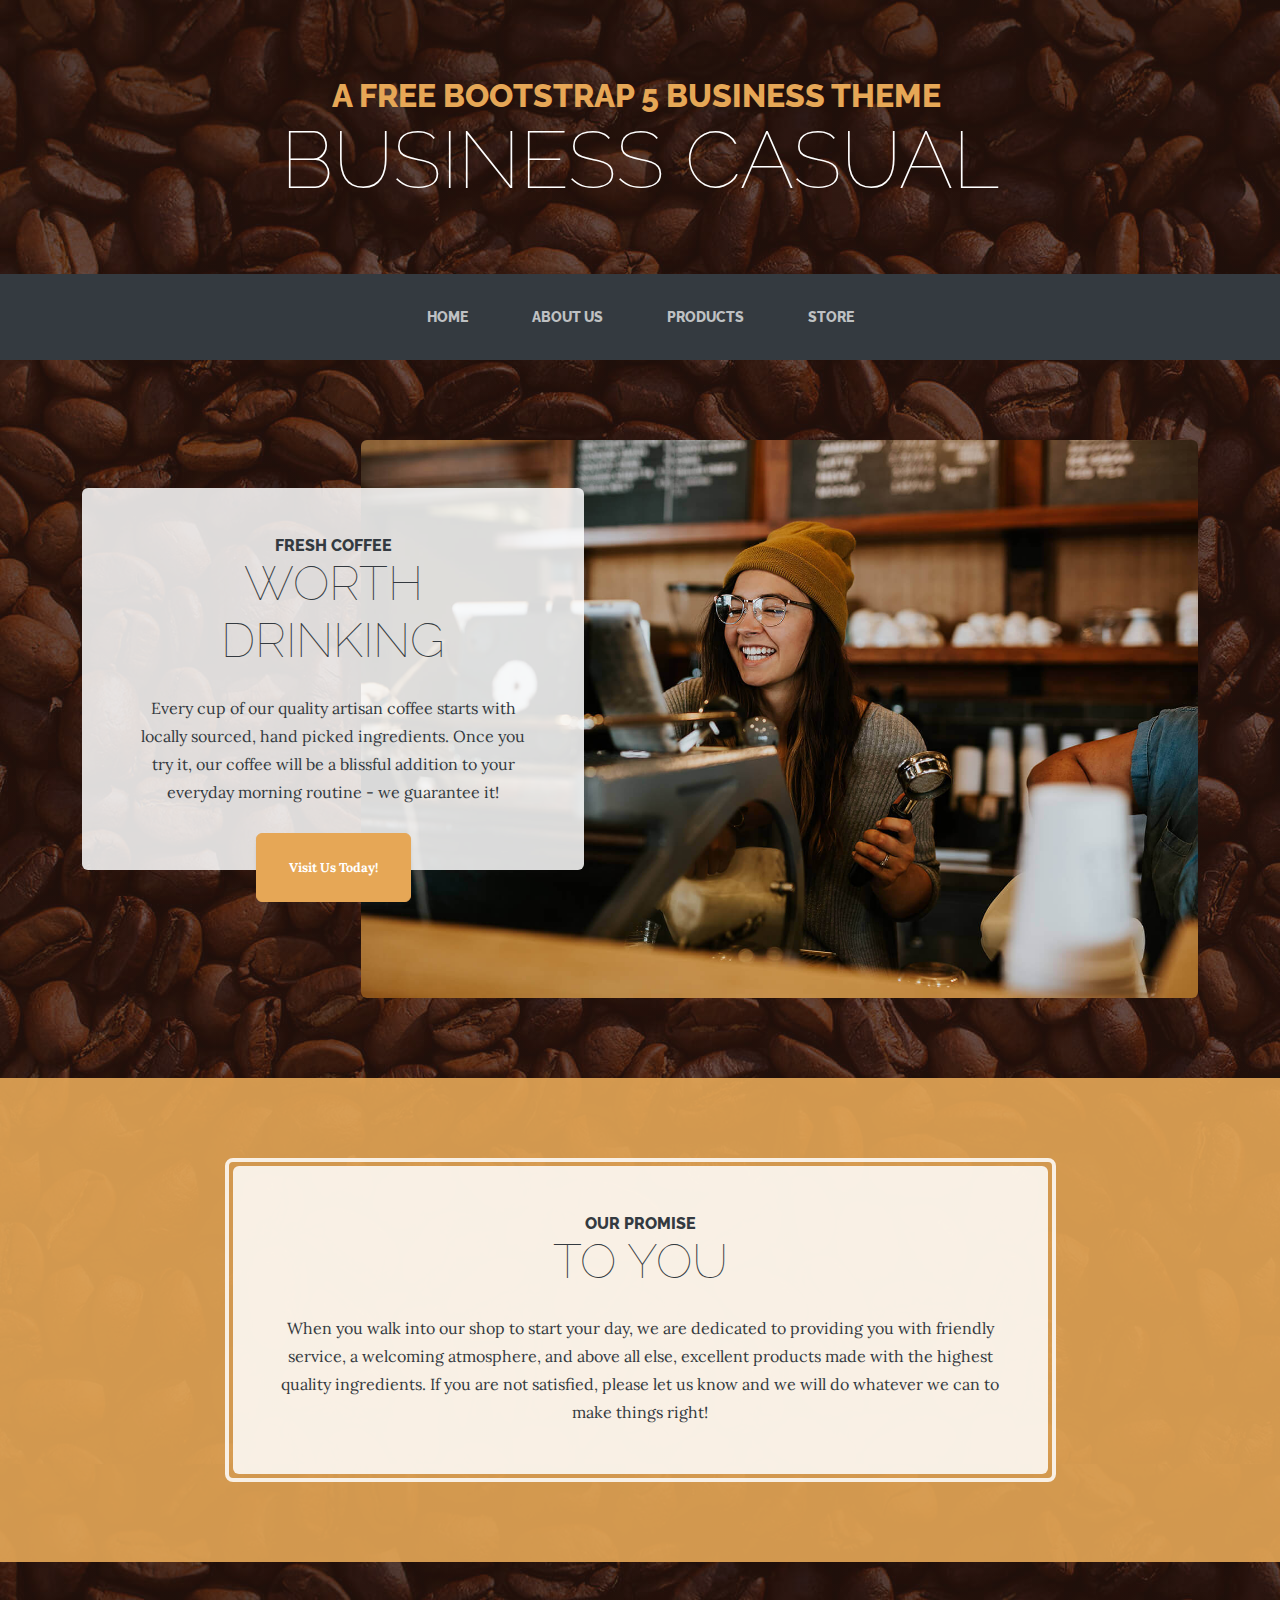
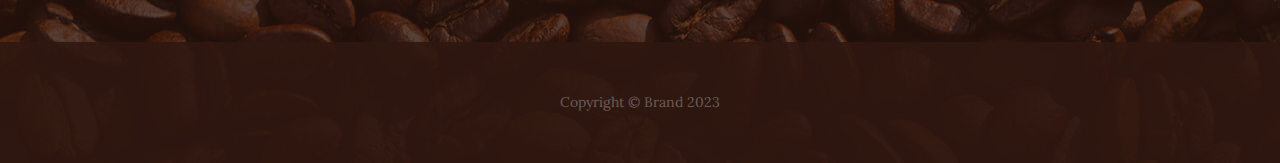
<file: index.html>
<!DOCTYPE html>
<html lang="en">

<head>
    <meta charset="utf-8">
    <meta name="viewport" content="width=device-width, initial-scale=1.0, shrink-to-fit=no">
    <title>Home - Brand</title>
    <link rel="stylesheet" href="assets/bootstrap/css/bootstrap.min.css">
    <link rel="stylesheet" href="https://fonts.googleapis.com/css?family=Raleway:100,100i,200,200i,300,300i,400,400i,500,500i,600,600i,700,700i,800,800i,900,900i&amp;display=swap">
    <link rel="stylesheet" href="https://fonts.googleapis.com/css?family=Lora:400,400i,700,700i&amp;display=swap">
</head>

<body style="background: linear-gradient(rgba(47, 23, 15, 0.65), rgba(47, 23, 15, 0.65)), url('assets/img/bg.jpg');">
    <h1 class="text-center text-white d-none d-lg-block site-heading"><span class="text-primary site-heading-upper mb-3">A Free Bootstrap 5 Business Theme&nbsp;</span><span class="site-heading-lower">Business Casual</span></h1>
    <nav class="navbar navbar-dark navbar-expand-lg bg-dark py-lg-4" id="mainNav">
        <div class="container"><a class="navbar-brand text-uppercase d-lg-none text-expanded" href="#">Brand</a><button data-bs-toggle="collapse" class="navbar-toggler" data-bs-target="#navbarResponsive"><span class="visually-hidden">Toggle navigation</span><span class="navbar-toggler-icon"></span></button>
            <div class="collapse navbar-collapse" id="navbarResponsive">
                <ul class="navbar-nav mx-auto">
                    <li class="nav-item"><a class="nav-link" href="index.html">Home</a></li>
                    <li class="nav-item"><a class="nav-link" href="about.html">About us</a></li>
                    <li class="nav-item"><a class="nav-link" href="products.html">Products</a></li>
                    <li class="nav-item"><a class="nav-link" href="store.html">Store</a></li>
                </ul>
            </div>
        </div>
    </nav>
    <section class="page-section clearfix">
        <div class="container">
            <div class="intro"><img class="img-fluid intro-img mb-3 mb-lg-0 rounded" src="assets/img/intro.jpg">
                <div class="text-center intro-text p-5 rounded bg-faded">
                    <h2 class="section-heading mb-4"><span class="section-heading-upper">Fresh Coffee</span><span class="section-heading-lower">Worth Drinking</span></h2>
                    <p class="mb-3">Every cup of our quality artisan coffee starts with locally sourced, hand picked ingredients. Once you try it, our coffee will be a blissful addition to your everyday morning routine - we guarantee it!</p>
                    <div class="mx-auto intro-button"><a class="btn btn-primary d-inline-block mx-auto btn-xl" role="button" href="#">Visit Us Today!</a></div>
                </div>
            </div>
        </div>
    </section>
    <section class="page-section cta">
        <div class="container">
            <div class="row">
                <div class="col-xl-9 mx-auto">
                    <div class="text-center cta-inner rounded">
                        <h2 class="section-heading mb-4"><span class="section-heading-upper">Our Promise</span><span class="section-heading-lower">To You</span></h2>
                        <p class="mb-0">When you walk into our shop to start your day, we are dedicated to providing you with friendly service, a welcoming atmosphere, and above all else, excellent products made with the highest quality ingredients. If you are not satisfied, please let us know and we will do whatever we can to make things right!</p>
                    </div>
                </div>
            </div>
        </div>
    </section>
    <footer class="text-center footer text-faded py-5">
        <div class="container">
            <p class="m-0 small">Copyright&nbsp;©&nbsp;Brand 2023</p>
        </div>
    </footer>
    <script src="assets/bootstrap/js/bootstrap.min.js"></script>
    <script src="assets/js/current-day.js"></script>
</body>

</html>
</file>
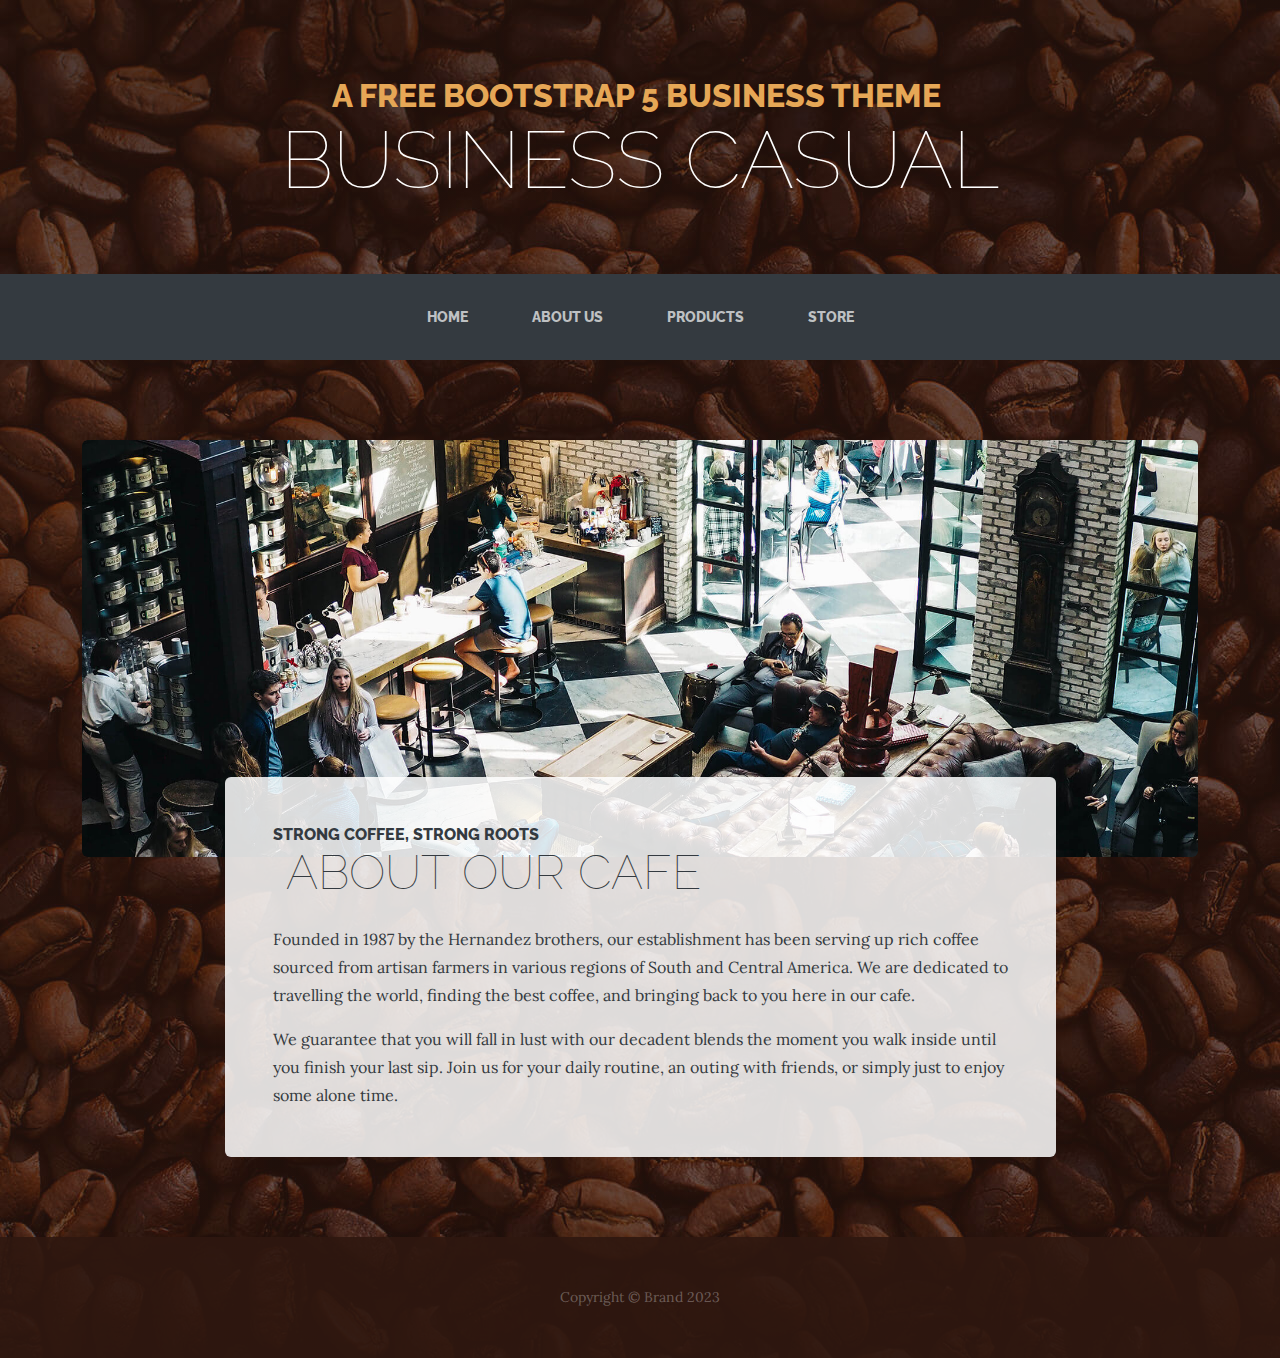
<file: about.html>
<!DOCTYPE html>
<html lang="en">

<head>
    <meta charset="utf-8">
    <meta name="viewport" content="width=device-width, initial-scale=1.0, shrink-to-fit=no">
    <title>About us - Brand</title>
    <link rel="stylesheet" href="assets/bootstrap/css/bootstrap.min.css">
    <link rel="stylesheet" href="https://fonts.googleapis.com/css?family=Raleway:100,100i,200,200i,300,300i,400,400i,500,500i,600,600i,700,700i,800,800i,900,900i&amp;display=swap">
    <link rel="stylesheet" href="https://fonts.googleapis.com/css?family=Lora:400,400i,700,700i&amp;display=swap">
</head>

<body style="background: linear-gradient(rgba(47, 23, 15, 0.65), rgba(47, 23, 15, 0.65)), url('assets/img/bg.jpg');">
    <h1 class="text-center text-white d-none d-lg-block site-heading"><span class="text-primary site-heading-upper mb-3">A Free Bootstrap 5 Business Theme&nbsp;</span><span class="site-heading-lower">Business Casual</span></h1>
    <nav class="navbar navbar-dark navbar-expand-lg bg-dark py-lg-4" id="mainNav">
        <div class="container"><a class="navbar-brand text-uppercase d-lg-none text-expanded" href="#">Brand</a><button data-bs-toggle="collapse" class="navbar-toggler" data-bs-target="#navbarResponsive"><span class="visually-hidden">Toggle navigation</span><span class="navbar-toggler-icon"></span></button>
            <div class="collapse navbar-collapse" id="navbarResponsive">
                <ul class="navbar-nav mx-auto">
                    <li class="nav-item"><a class="nav-link" href="index.html">Home</a></li>
                    <li class="nav-item"><a class="nav-link" href="about.html">About us</a></li>
                    <li class="nav-item"><a class="nav-link" href="products.html">Products</a></li>
                    <li class="nav-item"><a class="nav-link" href="store.html">Store</a></li>
                </ul>
            </div>
        </div>
    </nav>
    <section class="page-section about-heading">
        <div class="container"><img class="img-fluid rounded about-heading-img mb-3 mb-lg-0" src="assets/img/about.jpg">
            <div class="about-heading-content">
                <div class="row">
                    <div class="col-lg-10 col-xl-9 mx-auto">
                        <div class="bg-faded rounded p-5">
                            <h2 class="section-heading mb-4"><span class="section-heading-upper">Strong Coffee, Strong Roots</span><span class="section-heading-lower">&nbsp;About Our Cafe</span></h2>
                            <p>Founded in 1987 by the Hernandez brothers, our establishment has been serving up rich coffee sourced from artisan farmers in various regions of South and Central America. We are dedicated to travelling the world, finding the best coffee, and bringing back to you here in our cafe.</p>
                            <p class="mb-0"><span>We guarantee that you will fall in&nbsp;</span><span>lust</span><span>&nbsp;with our decadent blends the moment you walk inside until you finish your last sip. Join us for your daily routine, an outing with friends, or simply just to enjoy some alone time.</span></p>
                        </div>
                    </div>
                </div>
            </div>
        </div>
    </section>
    <footer class="text-center footer text-faded py-5">
        <div class="container">
            <p class="m-0 small">Copyright&nbsp;©&nbsp;Brand 2023</p>
        </div>
    </footer>
    <script src="assets/bootstrap/js/bootstrap.min.js"></script>
    <script src="assets/js/current-day.js"></script>
</body>

</html>
</file>
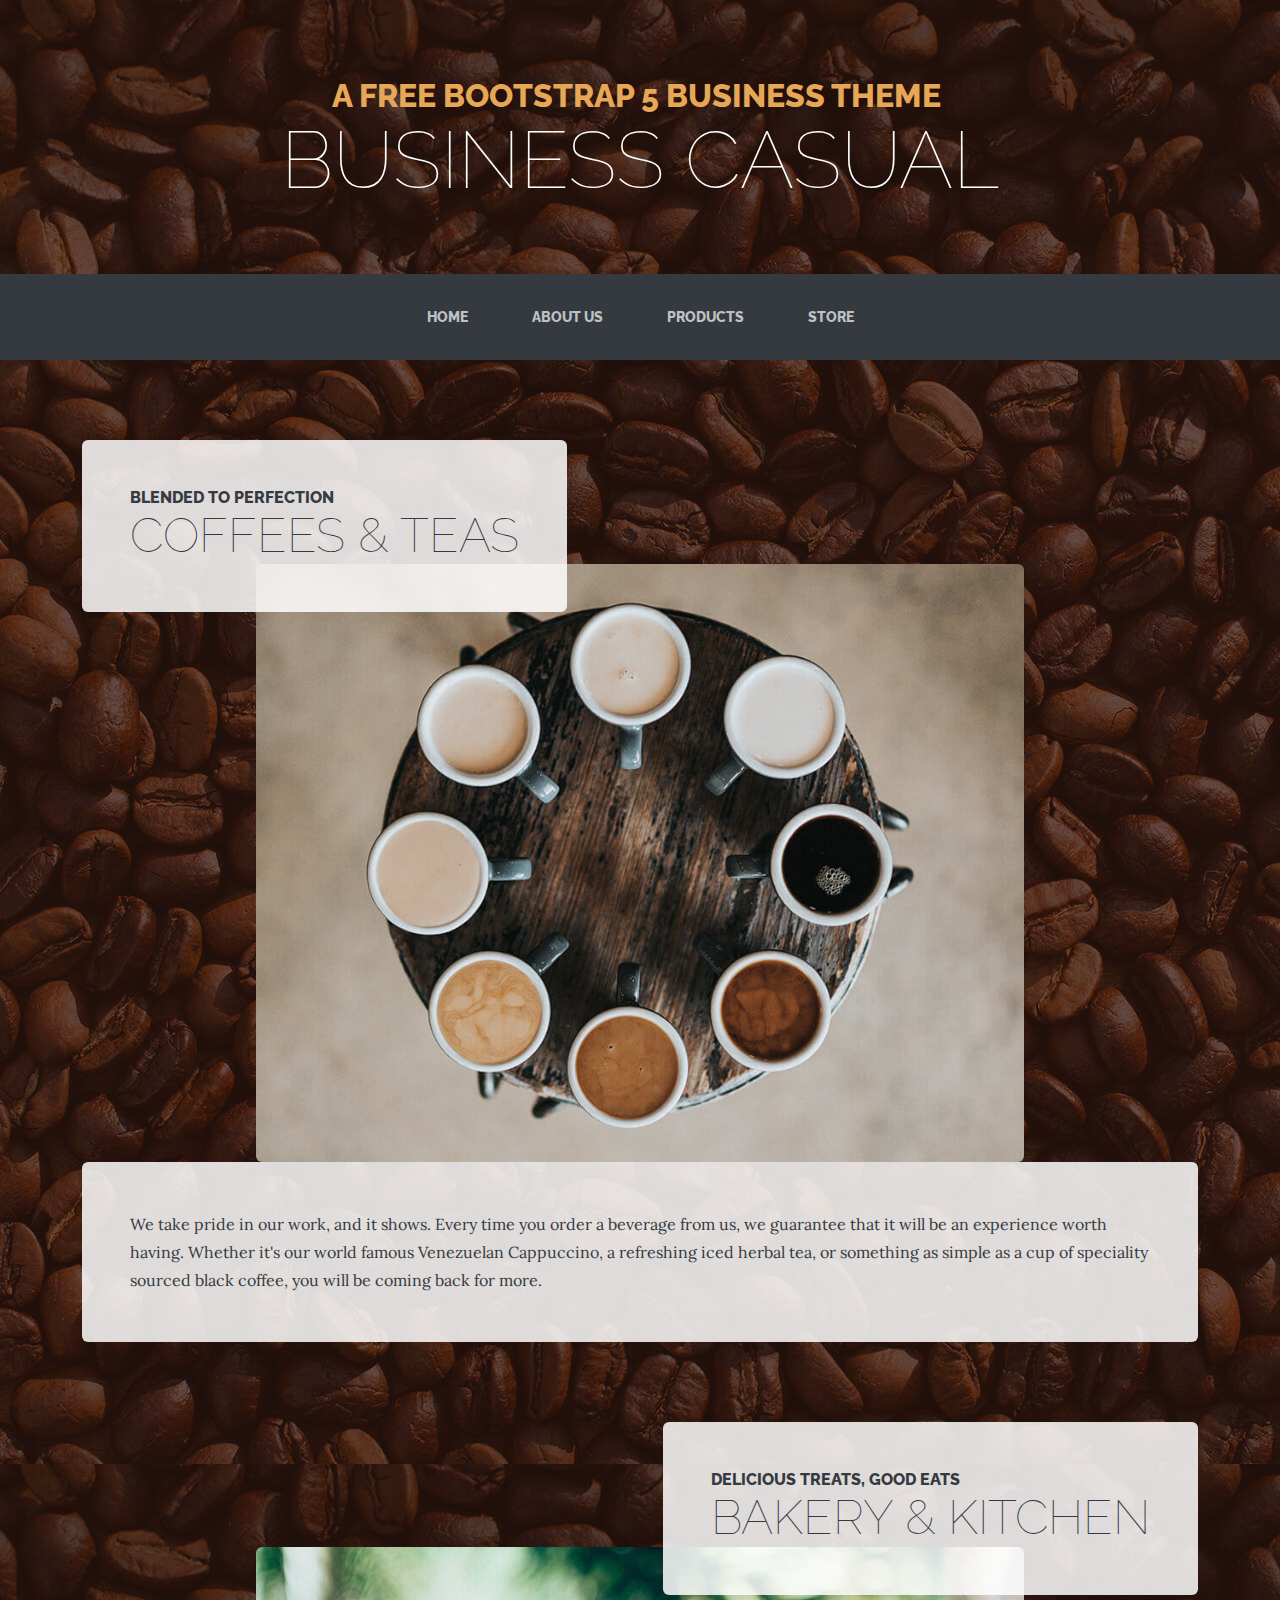
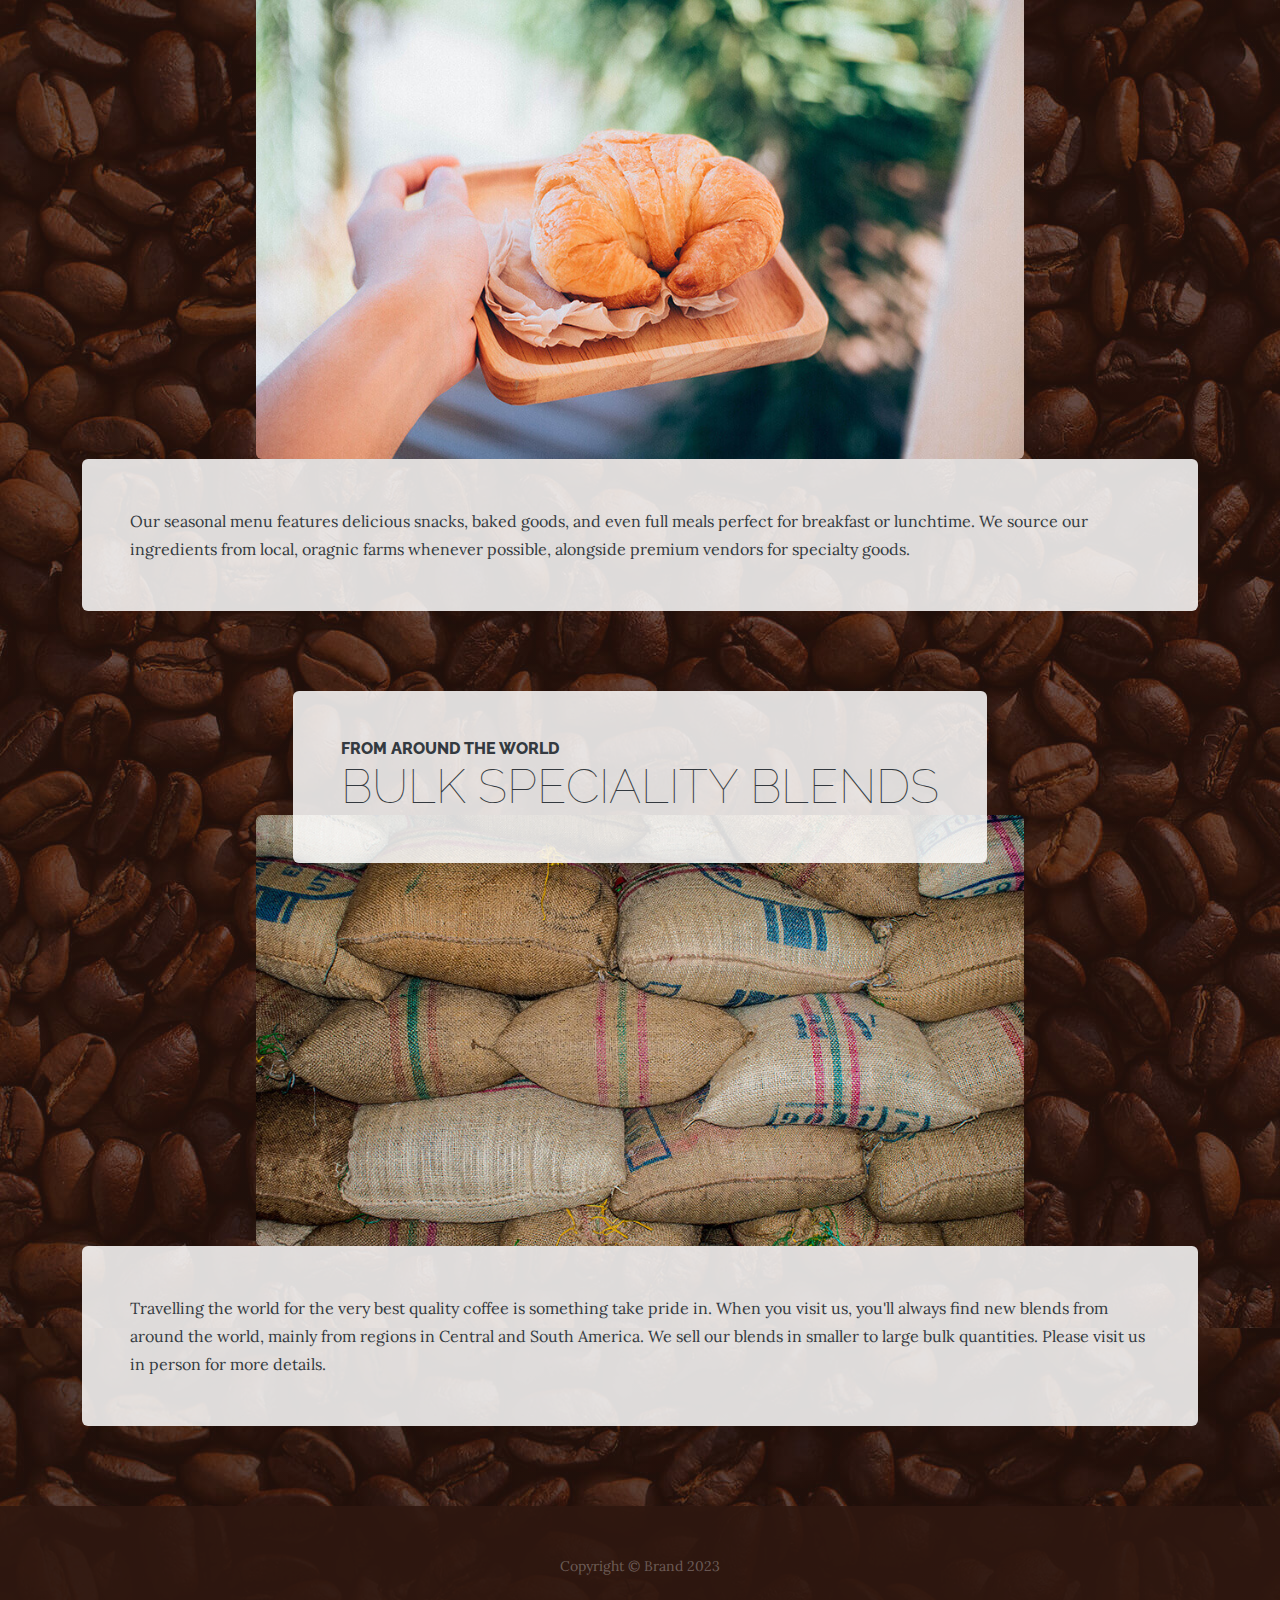
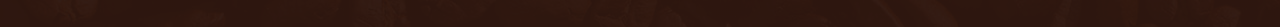
<file: products.html>
<!DOCTYPE html>
<html lang="en">

<head>
    <meta charset="utf-8">
    <meta name="viewport" content="width=device-width, initial-scale=1.0, shrink-to-fit=no">
    <title>Products - Brand</title>
    <link rel="stylesheet" href="assets/bootstrap/css/bootstrap.min.css">
    <link rel="stylesheet" href="https://fonts.googleapis.com/css?family=Raleway:100,100i,200,200i,300,300i,400,400i,500,500i,600,600i,700,700i,800,800i,900,900i&amp;display=swap">
    <link rel="stylesheet" href="https://fonts.googleapis.com/css?family=Lora:400,400i,700,700i&amp;display=swap">
</head>

<body style="background: linear-gradient(rgba(47, 23, 15, 0.65), rgba(47, 23, 15, 0.65)), url('assets/img/bg.jpg');">
    <h1 class="text-center text-white d-none d-lg-block site-heading"><span class="text-primary site-heading-upper mb-3">A Free Bootstrap 5 Business Theme&nbsp;</span><span class="site-heading-lower">Business Casual</span></h1>
    <nav class="navbar navbar-dark navbar-expand-lg bg-dark py-lg-4" id="mainNav">
        <div class="container"><a class="navbar-brand text-uppercase d-lg-none text-expanded" href="#">Brand</a><button data-bs-toggle="collapse" class="navbar-toggler" data-bs-target="#navbarResponsive"><span class="visually-hidden">Toggle navigation</span><span class="navbar-toggler-icon"></span></button>
            <div class="collapse navbar-collapse" id="navbarResponsive">
                <ul class="navbar-nav mx-auto">
                    <li class="nav-item"><a class="nav-link" href="index.html">Home</a></li>
                    <li class="nav-item"><a class="nav-link" href="about.html">About us</a></li>
                    <li class="nav-item"><a class="nav-link" href="products.html">Products</a></li>
                    <li class="nav-item"><a class="nav-link" href="store.html">Store</a></li>
                </ul>
            </div>
        </div>
    </nav>
    <section class="page-section">
        <div class="container">
            <div class="product-item">
                <div class="d-flex product-item-title">
                    <div class="d-flex me-auto bg-faded p-5 rounded">
                        <h2 class="section-heading mb-0"><span class="section-heading-upper">Blended to Perfection</span><span class="section-heading-lower">Coffees &amp; Teas</span></h2>
                    </div>
                </div><img class="img-fluid d-flex mx-auto product-item-img mb-3 mb-lg-0 rounded" src="assets/img/products-01.jpg">
                <div class="bg-faded p-5 rounded">
                    <p class="mb-0">We take pride in our work, and it shows. Every time you order a beverage from us, we guarantee that it will be an experience worth having. Whether it's our world famous Venezuelan Cappuccino, a refreshing iced herbal tea, or something as simple as a cup of speciality sourced black coffee, you will be coming back for more.</p>
                </div>
            </div>
        </div>
    </section>
    <section class="page-section">
        <div class="container">
            <div class="product-item">
                <div class="d-flex product-item-title">
                    <div class="d-flex ms-auto bg-faded p-5 rounded">
                        <h2 class="section-heading mb-0"><span class="section-heading-upper">Delicious Treats, Good Eats</span><span class="section-heading-lower">Bakery &amp; Kitchen</span></h2>
                    </div>
                </div><img class="img-fluid d-flex mx-auto product-item-img mb-3 mb-lg-0 rounded" src="assets/img/products-02.jpg">
                <div class="bg-faded p-5 rounded">
                    <p class="mb-0">Our seasonal menu features delicious snacks, baked goods, and even full meals perfect for breakfast or lunchtime. We source our ingredients from local, oragnic farms whenever possible, alongside premium vendors for specialty goods.</p>
                </div>
            </div>
        </div>
    </section>
    <section class="page-section">
        <div class="container">
            <div class="product-item">
                <div class="d-flex product-item-title">
                    <div class="d-flex mx-auto bg-faded p-5 rounded">
                        <h2 class="section-heading mb-0"><span class="section-heading-upper">From Around the World</span><span class="section-heading-lower">Bulk Speciality Blends</span></h2>
                    </div>
                </div><img class="img-fluid d-flex mx-auto product-item-img mb-3 mb-lg-0 rounded" src="assets/img/products-03.jpg">
                <div class="bg-faded p-5 rounded">
                    <p class="mb-0">Travelling the world for the very best quality coffee is something take pride in. When you visit us, you'll always find new blends from around the world, mainly from regions in Central and South America. We sell our blends in smaller to large bulk quantities. Please visit us in person for more details.</p>
                </div>
            </div>
        </div>
    </section>
    <footer class="text-center footer text-faded py-5">
        <div class="container">
            <p class="m-0 small">Copyright&nbsp;©&nbsp;Brand 2023</p>
        </div>
    </footer>
    <script src="assets/bootstrap/js/bootstrap.min.js"></script>
    <script src="assets/js/current-day.js"></script>
</body>

</html>
</file>
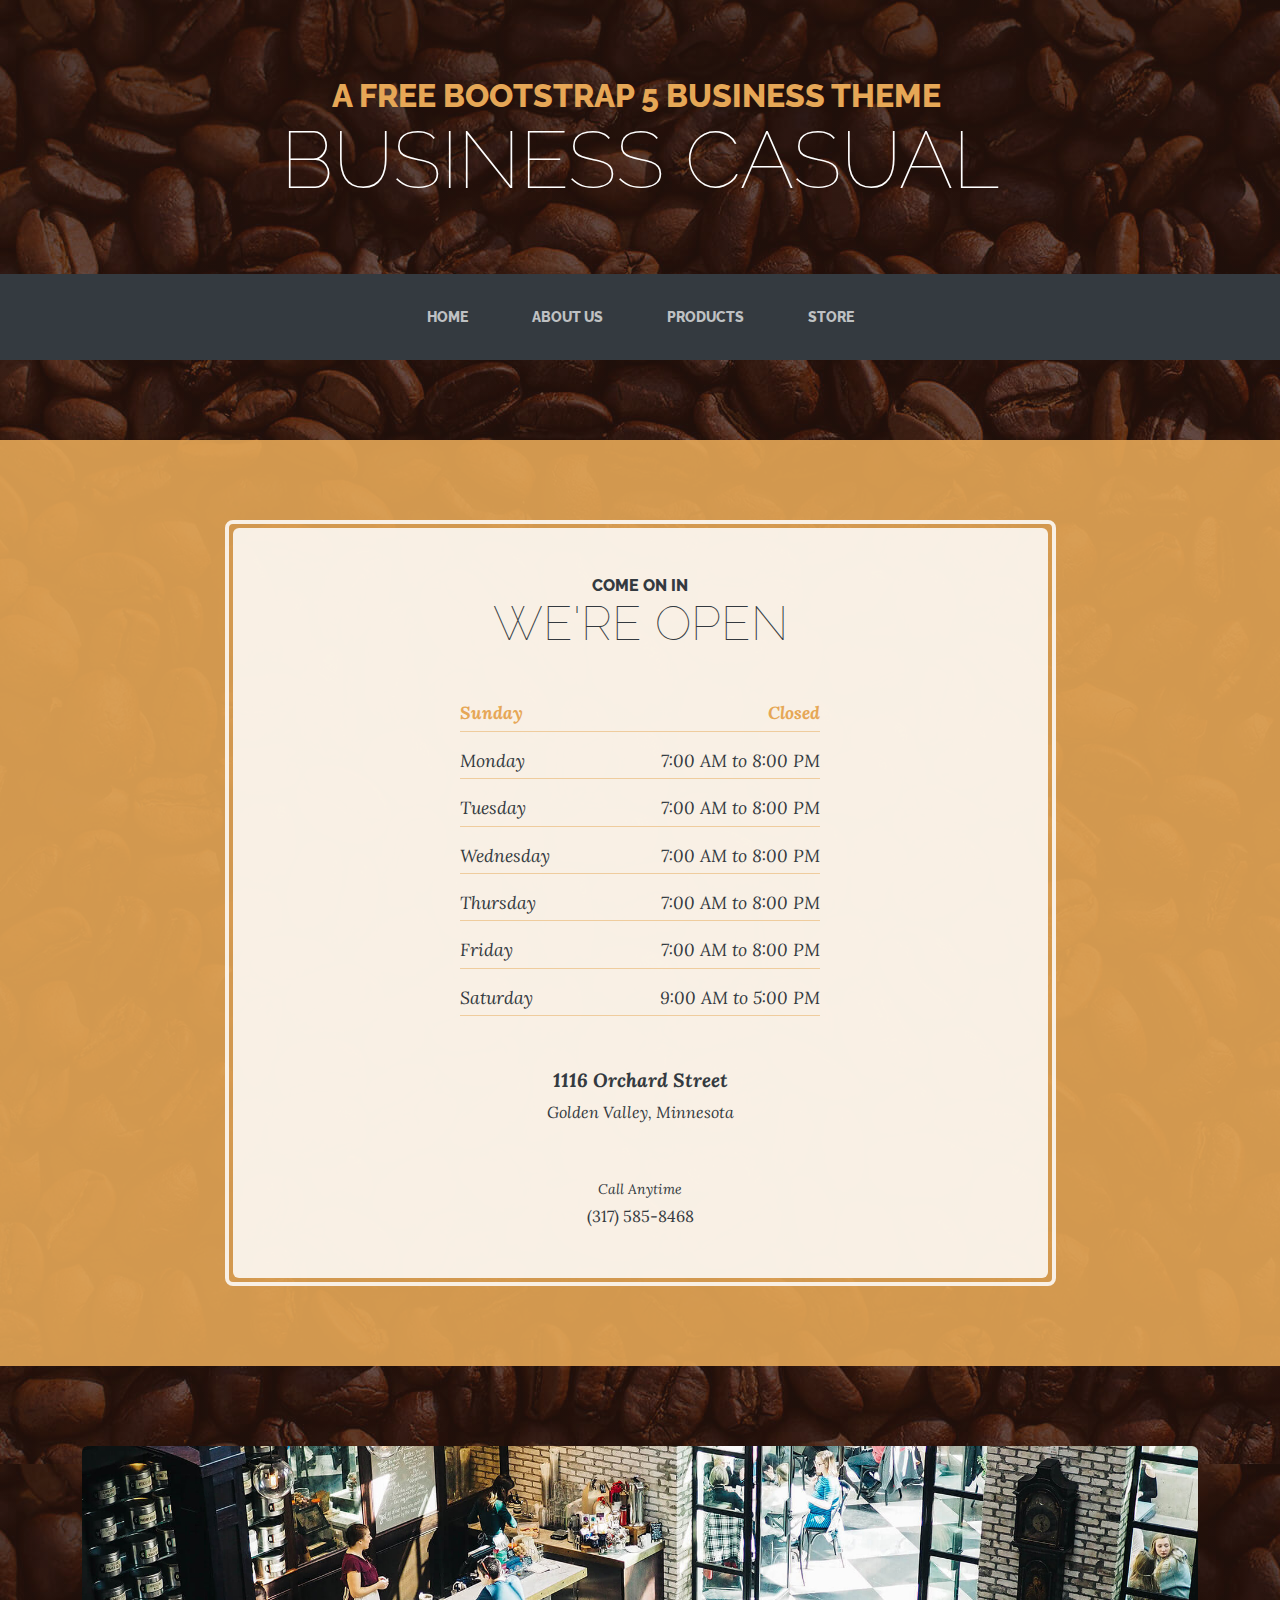
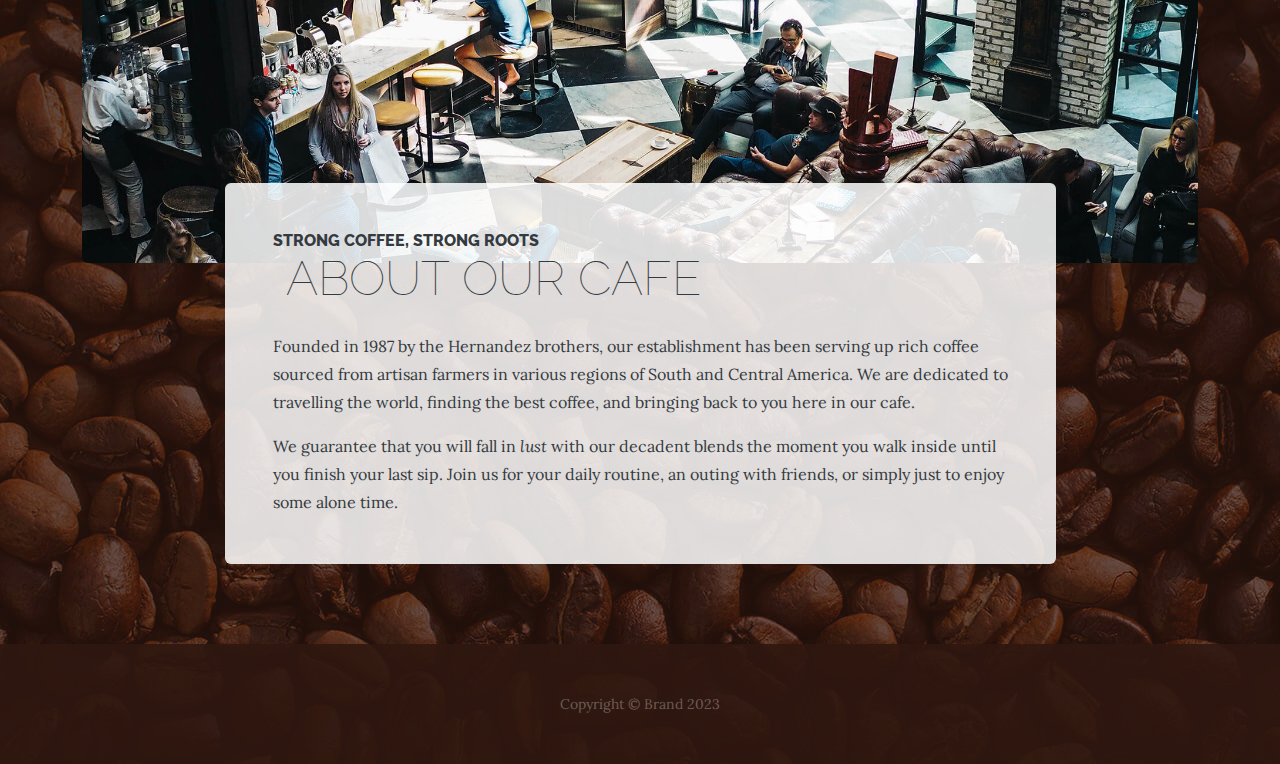
<file: store.html>
<!DOCTYPE html>
<html lang="en">

<head>
    <meta charset="utf-8">
    <meta name="viewport" content="width=device-width, initial-scale=1.0, shrink-to-fit=no">
    <title>Store - Brand</title>
    <link rel="stylesheet" href="assets/bootstrap/css/bootstrap.min.css">
    <link rel="stylesheet" href="https://fonts.googleapis.com/css?family=Raleway:100,100i,200,200i,300,300i,400,400i,500,500i,600,600i,700,700i,800,800i,900,900i&amp;display=swap">
    <link rel="stylesheet" href="https://fonts.googleapis.com/css?family=Lora:400,400i,700,700i&amp;display=swap">
</head>

<body style="background: linear-gradient(rgba(47, 23, 15, 0.65), rgba(47, 23, 15, 0.65)), url('assets/img/bg.jpg');">
    <h1 class="text-center text-white d-none d-lg-block site-heading"><span class="text-primary site-heading-upper mb-3">A Free Bootstrap 5 Business Theme&nbsp;</span><span class="site-heading-lower">Business Casual</span></h1>
    <nav class="navbar navbar-dark navbar-expand-lg bg-dark py-lg-4" id="mainNav">
        <div class="container"><a class="navbar-brand text-uppercase d-lg-none text-expanded" href="#">Brand</a><button data-bs-toggle="collapse" class="navbar-toggler" data-bs-target="#navbarResponsive"><span class="visually-hidden">Toggle navigation</span><span class="navbar-toggler-icon"></span></button>
            <div class="collapse navbar-collapse" id="navbarResponsive">
                <ul class="navbar-nav mx-auto">
                    <li class="nav-item"><a class="nav-link" href="index.html">Home</a></li>
                    <li class="nav-item"><a class="nav-link" href="about.html">About us</a></li>
                    <li class="nav-item"><a class="nav-link" href="products.html">Products</a></li>
                    <li class="nav-item"><a class="nav-link" href="store.html">Store</a></li>
                </ul>
            </div>
        </div>
    </nav>
    <section class="page-section cta">
        <div class="container">
            <div class="row">
                <div class="col-xl-9 mx-auto">
                    <div class="text-center cta-inner rounded">
                        <h2 class="section-heading mb-5"><span class="section-heading-upper">Come On In</span><span class="section-heading-lower">We're Open</span></h2>
                        <ul class="list-unstyled text-start mx-auto list-hours mb-5">
                            <li class="d-flex list-unstyled-item list-hours-item">Sunday<span class="ms-auto">Closed</span></li>
                            <li class="d-flex list-unstyled-item list-hours-item">Monday<span class="ms-auto">7:00 AM to 8:00 PM</span></li>
                            <li class="d-flex list-unstyled-item list-hours-item">Tuesday<span class="ms-auto">7:00 AM to 8:00 PM</span></li>
                            <li class="d-flex list-unstyled-item list-hours-item">Wednesday<span class="ms-auto">7:00 AM to 8:00 PM</span></li>
                            <li class="d-flex list-unstyled-item list-hours-item">Thursday<span class="ms-auto">7:00 AM to 8:00 PM</span></li>
                            <li class="d-flex list-unstyled-item list-hours-item">Friday<span class="ms-auto">7:00 AM to 8:00 PM</span></li>
                            <li class="d-flex list-unstyled-item list-hours-item">Saturday<span class="ms-auto">9:00 AM to 5:00 PM</span></li>
                        </ul>
                        <p class="address mb-5"><em><strong>1116 Orchard Street</strong><span><br>Golden Valley, Minnesota</span></em></p>
                        <p class="address mb-0"><small><em>Call Anytime</em></small><span><br>(317) 585-8468</span></p>
                    </div>
                </div>
            </div>
        </div>
    </section>
    <section class="page-section about-heading">
        <div class="container"><img class="img-fluid rounded about-heading-img mb-3 mb-lg-0" src="assets/img/about.jpg">
            <div class="about-heading-content">
                <div class="row">
                    <div class="col-lg-10 col-xl-9 mx-auto">
                        <div class="bg-faded rounded p-5">
                            <h2 class="section-heading mb-4"><span class="section-heading-upper">Strong Coffee, Strong Roots</span><span class="section-heading-lower">&nbsp;About Our Cafe</span></h2>
                            <p>Founded in 1987 by the Hernandez brothers, our establishment has been serving up rich coffee sourced from artisan farmers in various regions of South and Central America. We are dedicated to travelling the world, finding the best coffee, and bringing back to you here in our cafe.</p>
                            <p class="mb-0"><span>We guarantee that you will fall in&nbsp;</span><em>lust</em><span>&nbsp;with our decadent blends the moment you walk inside until you finish your last sip. Join us for your daily routine, an outing with friends, or simply just to enjoy some alone time.</span></p>
                        </div>
                    </div>
                </div>
            </div>
        </div>
    </section>
    <footer class="text-center footer text-faded py-5">
        <div class="container">
            <p class="m-0 small">Copyright&nbsp;©&nbsp;Brand 2023</p>
        </div>
    </footer>
    <script src="assets/bootstrap/js/bootstrap.min.js"></script>
    <script src="assets/js/current-day.js"></script>
</body>

</html>
</file>
